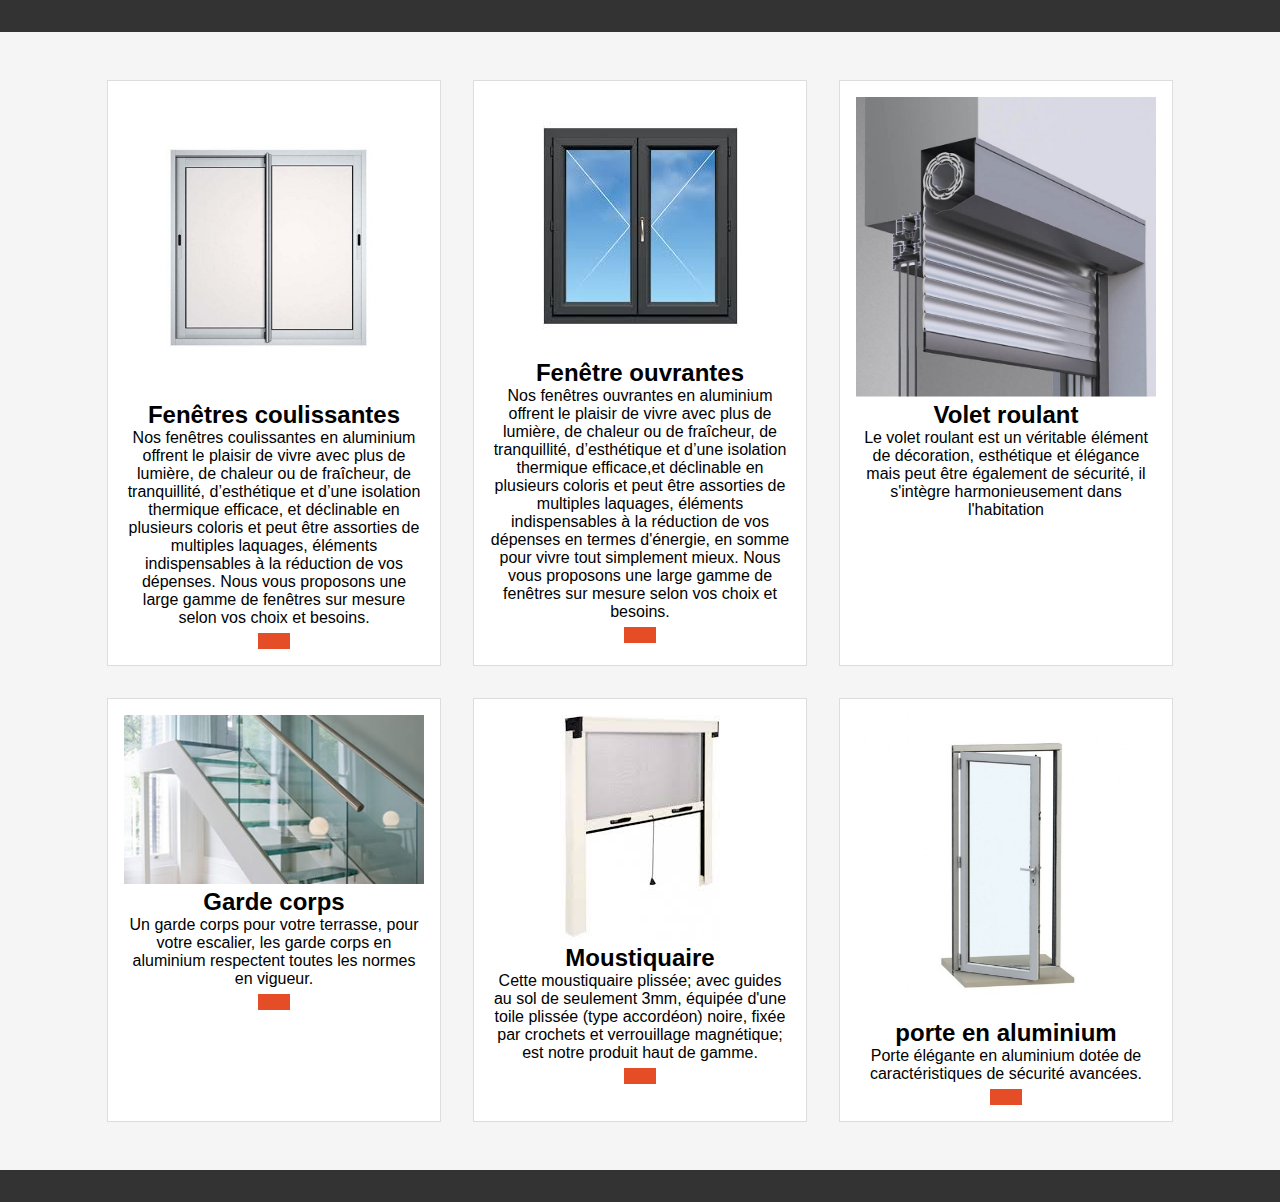
<file: products.html>
<!DOCTYPE html>
<html lang="en">
<head>
    <meta charset="UTF-8">
    <meta name="viewport" content="width=device-width, initial-scale=1.0">
    <link rel="stylesheet" href="products.css">
    <title>Product Page</title>
</head>
<body>
    <header>
       <!-- Navigation and other header content -->
    </header>
    <section class="products">
        <div class="product">
            <img src="fenetre-aluminium-colissant.jpg" alt="Product 1">
            <h2>Fenêtres coulissantes</h2>
            <p>Nos fenêtres coulissantes en aluminium offrent le plaisir de vivre avec plus de lumière, de chaleur ou de fraîcheur, de tranquillité, d’esthétique et d’une isolation thermique efficace, et déclinable en plusieurs coloris et peut être assorties de multiples laquages, éléments indispensables à la réduction de vos dépenses.

                Nous vous proposons une large gamme de fenêtres sur mesure selon vos choix et besoins.</p>
            <span</span>
            <button></button>
        </div>
        <div class="product">
            <img src="fenetre ouvrant.jpeg" alt="Product 2">
            <h2>Fenêtre ouvrantes</h2>
            <p>Nos fenêtres ouvrantes en aluminium offrent le plaisir de vivre avec plus de lumière, de chaleur ou de fraîcheur, de tranquillité, d’esthétique et d’une isolation thermique efficace,et déclinable en plusieurs coloris et peut être assorties de multiples laquages, éléments indispensables à la réduction de vos dépenses en termes d'énergie, en somme pour vivre tout simplement mieux.

                Nous vous proposons une large gamme de fenêtres sur mesure selon vos choix et besoins.</p>
            <span</span>

            <button></button>
        </div>
        <div class="product">
            <img src="volet-roulant-exterieur-rectangulaire.jpg" alt="Product 2">
            <h2>Volet roulant</h2>
            <p>Le volet roulant est un véritable élément de décoration, esthétique et élégance mais peut être également de sécurité, il s'intègre harmonieusement dans l'habitation</p>

            <span</span>
            <button</button>
        </div>
        <div class="product">
            <img src="carde 1.jpg" alt="Product 2">
            <h2>Garde corps</h2>
            <p>Un garde corps pour votre terrasse, pour votre escalier, les garde corps en aluminium respectent toutes les normes en vigueur.</p>
            <span</span>
            <button></button>
        </div>
        <div class="product">
            <img src="moustiqe1.jpeg" alt="Product 2">
            <h2>Moustiquaire</h2>
            <p>Cette moustiquaire plissée; avec guides au sol de seulement 3mm, équipée d'une toile plissée (type accordéon) noire, fixée par crochets et verrouillage magnétique; est notre produit haut de gamme.</p>
            <span</span>
            <button></button>
        </div>
        <div class="product">
            <img src="aluminum door.jpg" alt="Product 2">
            <h2>porte en aluminium</h2>
            <p>Porte élégante en aluminium dotée de caractéristiques de sécurité avancées.</p>
            <span</span>
            <button></button>
        </div>
        <!-- More product items can be added here -->
    </section>
    <footer>
         <!-- Footer content -->
    </footer>
</body>
</html>
</file>
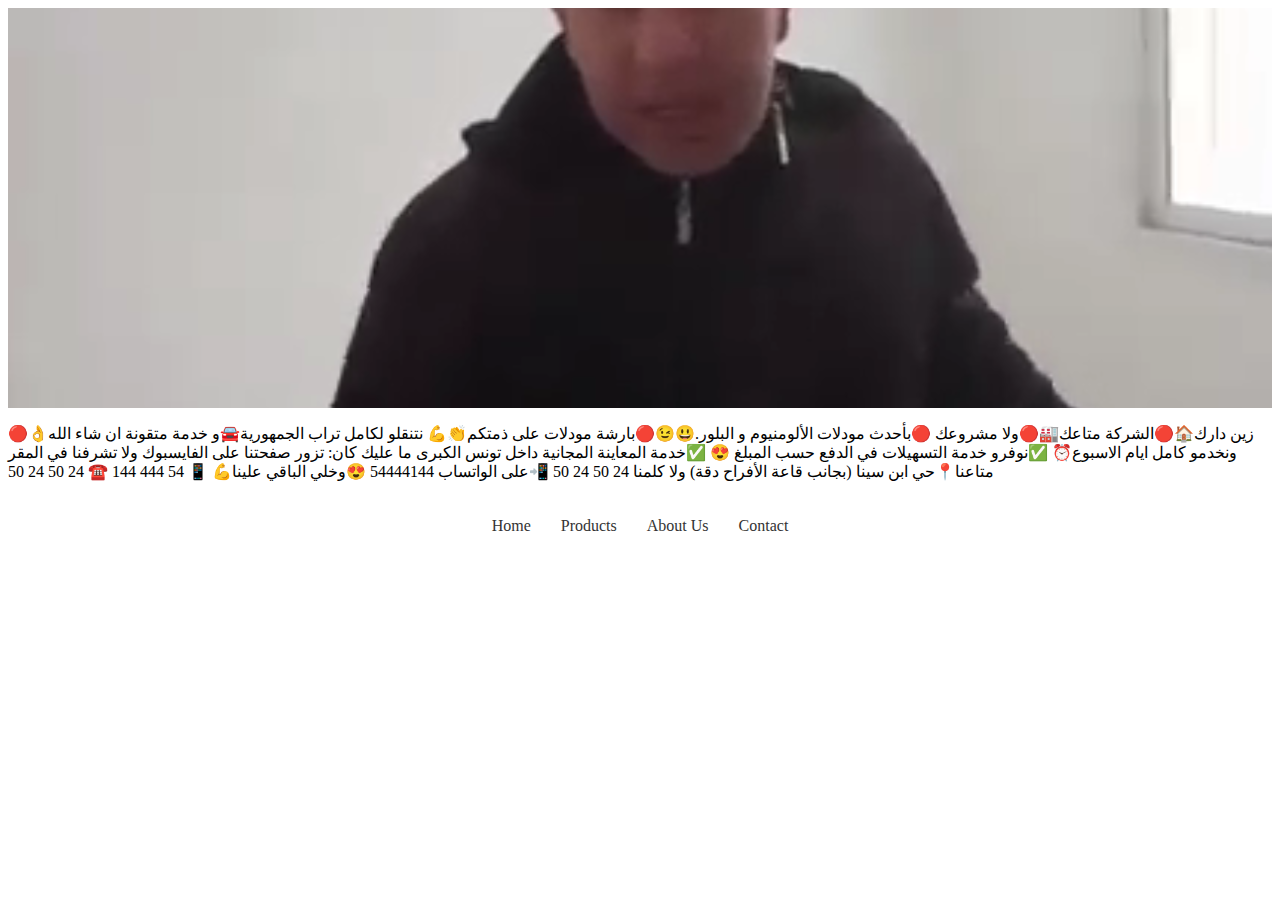
<file: shopnow.html>
<!DOCTYPE html>
<html lang="en">
<head>
    <meta charset="UTF-8">
    <meta name="viewport" content="width=device-width, initial-scale=1.0">
    <link rel="stylesheet" href="shopnow.css">
    <title>Your E-Commerce Store</title>
</head>
<body>
    <header>
        <!-- Header content -->
    </header>

    <section class="hero">
        <!-- Hero content -->
    </section>

    <section class="shop-now">
        <div class="video-overlay"></div>
        <video autoplay muted loop class="shop-now-video">
            <source src="riy vid.mp4" type="video/mp4">
            Your browser does not support the video tag.
        </video>
        </section>
<section>
    <p>🔴زين دارك🏠🔴الشركة متاعك🏭🔴ولا مشروعك 🔴بأحدث مودلات الألومنيوم و البلور.😃😉🔴بارشة مودلات على ذمتكم👏💪
        نتنقلو لكامل تراب الجمهورية🚘و خدمة متقونة ان شاء الله👌ونخدمو كامل ايام الاسبوع⏰
        ✅️نوفرو خدمة التسهيلات في الدفع حسب المبلغ 😍
        ✅️خدمة المعاينة المجانية داخل تونس الكبرى
        ما عليك كان: تزور صفحتنا على الفايسبوك
        ولا تشرفنا في المقر متاعنا📍حي ابن سينا (بجانب قاعة الأفراح دقة)
        ولا كلمنا 24 50 24 50 📲على  الواتساب 54444144 😍وخلي الباقي علينا💪
        📱 54 444 144 
        ☎️ 24 50 24 50</p>
</section>
<section>
    <nav>
        <ul>
                   <li><a href="#">Home</a></li>
                   <li><a href="products.html">Products</a></li>
                   <li><a href="about.html">About Us</a></li>
                   <li><a href="contact us.html">Contact</a></li>
               </ul>
           </nav>
           <div class="social-icons">
               <a href="https://www.facebook.com" target="_blank"><i class="fab fa-facebook"></i></a>
               <a href="https://www.twitter.com" target="_blank"><i class="fab fa-twitter"></i></a>
               <a href="https://www.instagram.com" target="_blank"><i class="fab fa-instagram"></i></a>
           </div>
</section>

    <!-- Other sections and content -->

    <footer>
        <!-- Footer content -->
    </footer>
</body>
</html>
</file>
<file: shopnow.css>
/* ... Previous CSS rules ... */

/* Shop Now Section */
.shop-now {
    position: relative;
    height: 400px; /* Adjust the height of the section */
    overflow: hidden;
}
.social-icons {
    margin-top: 10px;
}

.social-icons a {
    color: #e80b0b;
    font-size: 24px;
    margin: 0 10px;
    text-decoration: none;
}
nav ul {
    list-style: none;
    display: flex;
    justify-content: center;
    padding: 20px;
}

nav a {
    text-decoration: none;
    color: #333;
    margin: 0 15px;
    transition: color 0.3s;
}

nav a:hover {
    color: #f39c12;
}
.video-overlay {
    position: absolute;
    top: 0;
    left: 0;
    width: 700px;
    height: 100%;
    background-color: rgba(0, 0, 0, 0.5); /* Overlay color and opacity */
}

.shop-now-video {
    position: absolute;
    top: 0;
    left: 0;
    width: 100%;
    height: 100%;
    object-fit: cover;
}

.shop-now-content {
    position: absolute;
    top: 50%;
    left: 50%;
    transform: translate(-50%, -50%);
    text-align: center;
    color: #ffffff;
}

.shop-now-content h2 {
    font-size: 2rem;
    margin-bottom: 10px;
}

.shop-now-content p {
    font-size: 1rem;
    margin-bottom: 20px;
}

/* ... Previous CSS rules ... */
@media (max-width: 768px) {
    .shop-now {
        height: 300px; /* Adjust the height for mobile view */
    }

    .shop-now-content {
        width: 90%; /* Further adjust width for smaller screens */
    }

    .shop-now-content h2 {
        font-size: 1.2rem; /* Further adjust font size for mobile view */
    }
}
</file>
<file: products.css>
/* Reset some default styles */
body, h1, h2, p, ul, li {
    margin: 0;
    padding: 0;
}

/* Basic styling */
body {
    font-family: Arial, sans-serif;
    background-color: #f5f5f5;
}

header {
    background-color: #333;
    color: white;
    padding: 1rem;
    text-align: center;
}

nav ul {
    list-style: none;
    display: flex;
    justify-content: center;
    margin-top: 1rem;
}

nav ul li {
    margin: 0 1rem;
}

nav ul li a {
    color: white;
    text-decoration: none;
}

.products {
    display: flex;
    justify-content: center;
    flex-wrap: wrap;
    margin: 2rem auto;
}

.product {
    background-color: white;
    border: 1px solid #ddd;
    padding: 1rem;
    margin: 1rem;
    text-align: center;
    max-width: 300px;
}

.product img {
    max-width: 100%;
}

.price {
    color: #e44d26;
    font-weight: bold;
}

button {
    background-color: #e44d26;
    color: white;
    border: none;
    padding: 0.5rem 1rem;
    cursor: pointer;
    transition: background-color 0.3s ease;
}

button:hover {
    background-color: #ca3c17;
}

footer {
    background-color: #333;
    color: white;
    text-align: center;
    padding: 1rem;
}

.social-media a {
    margin: 0 0.5rem;
}
</file>
